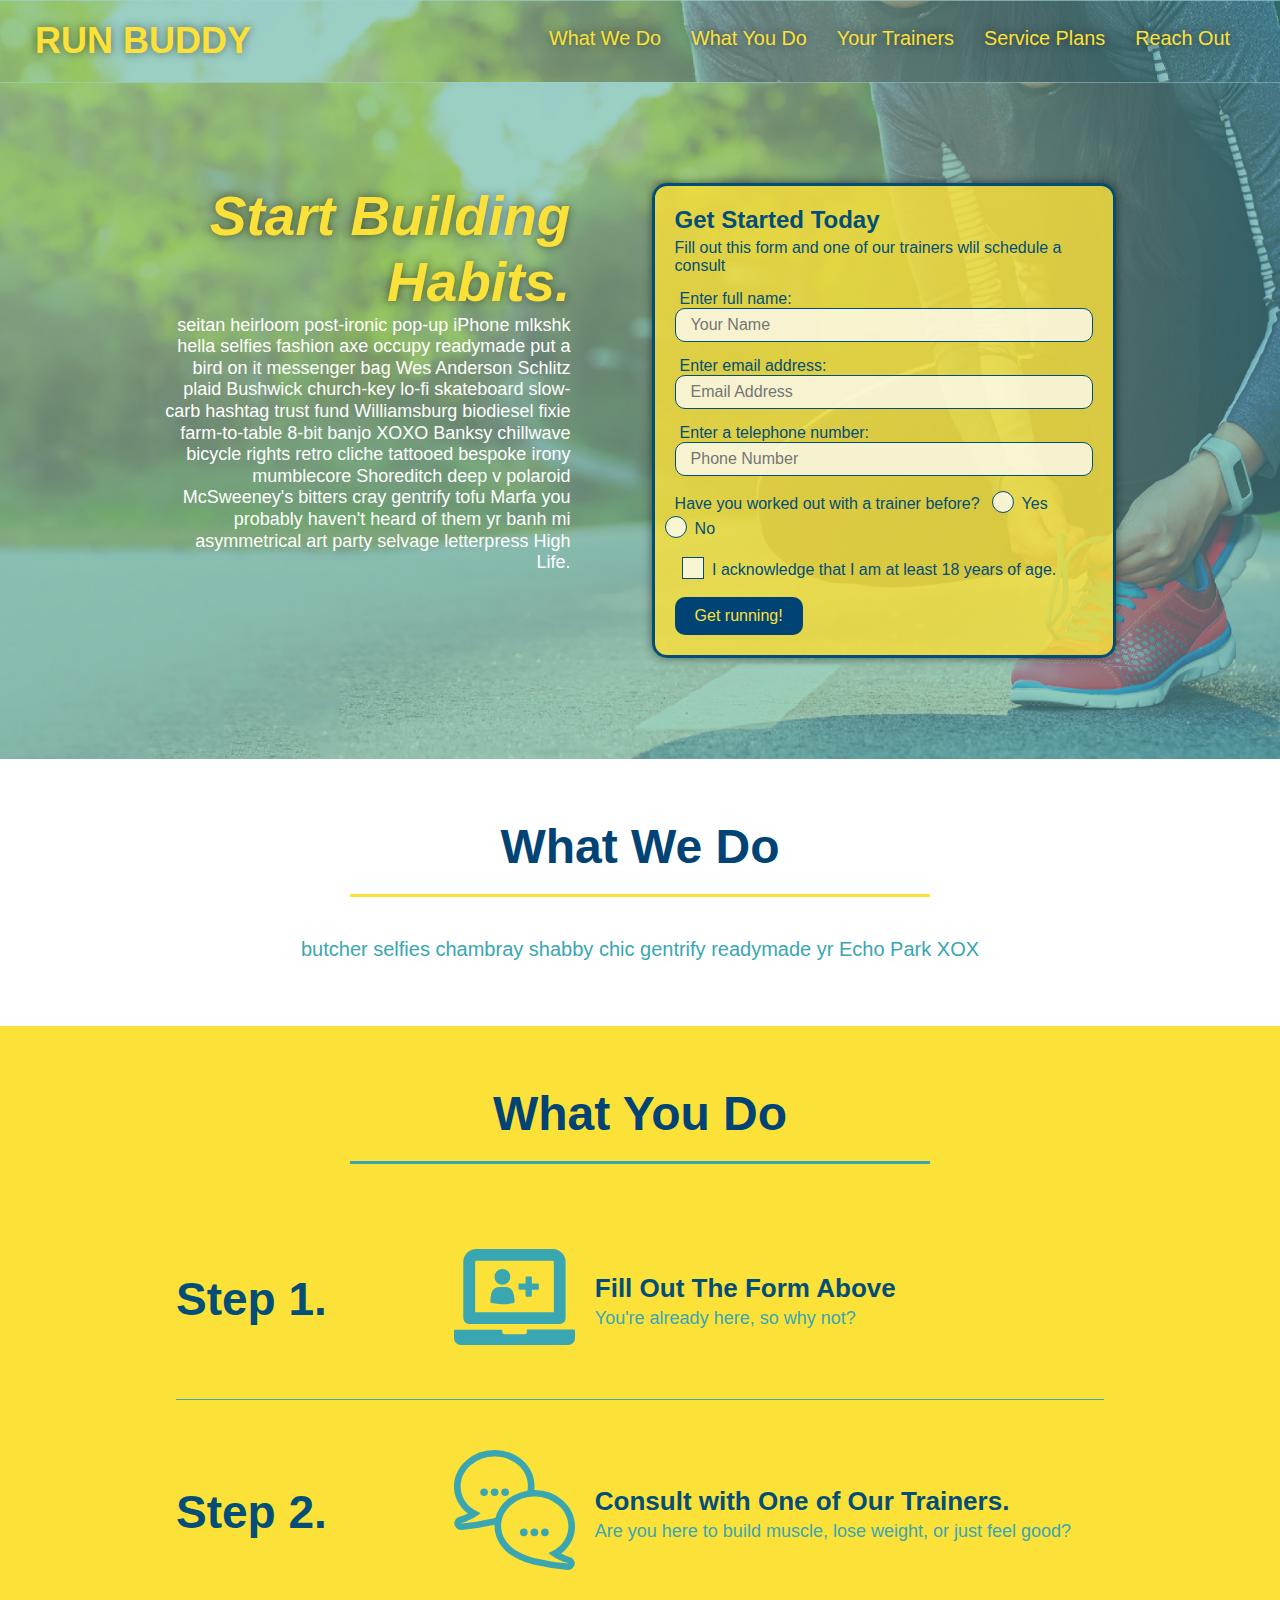
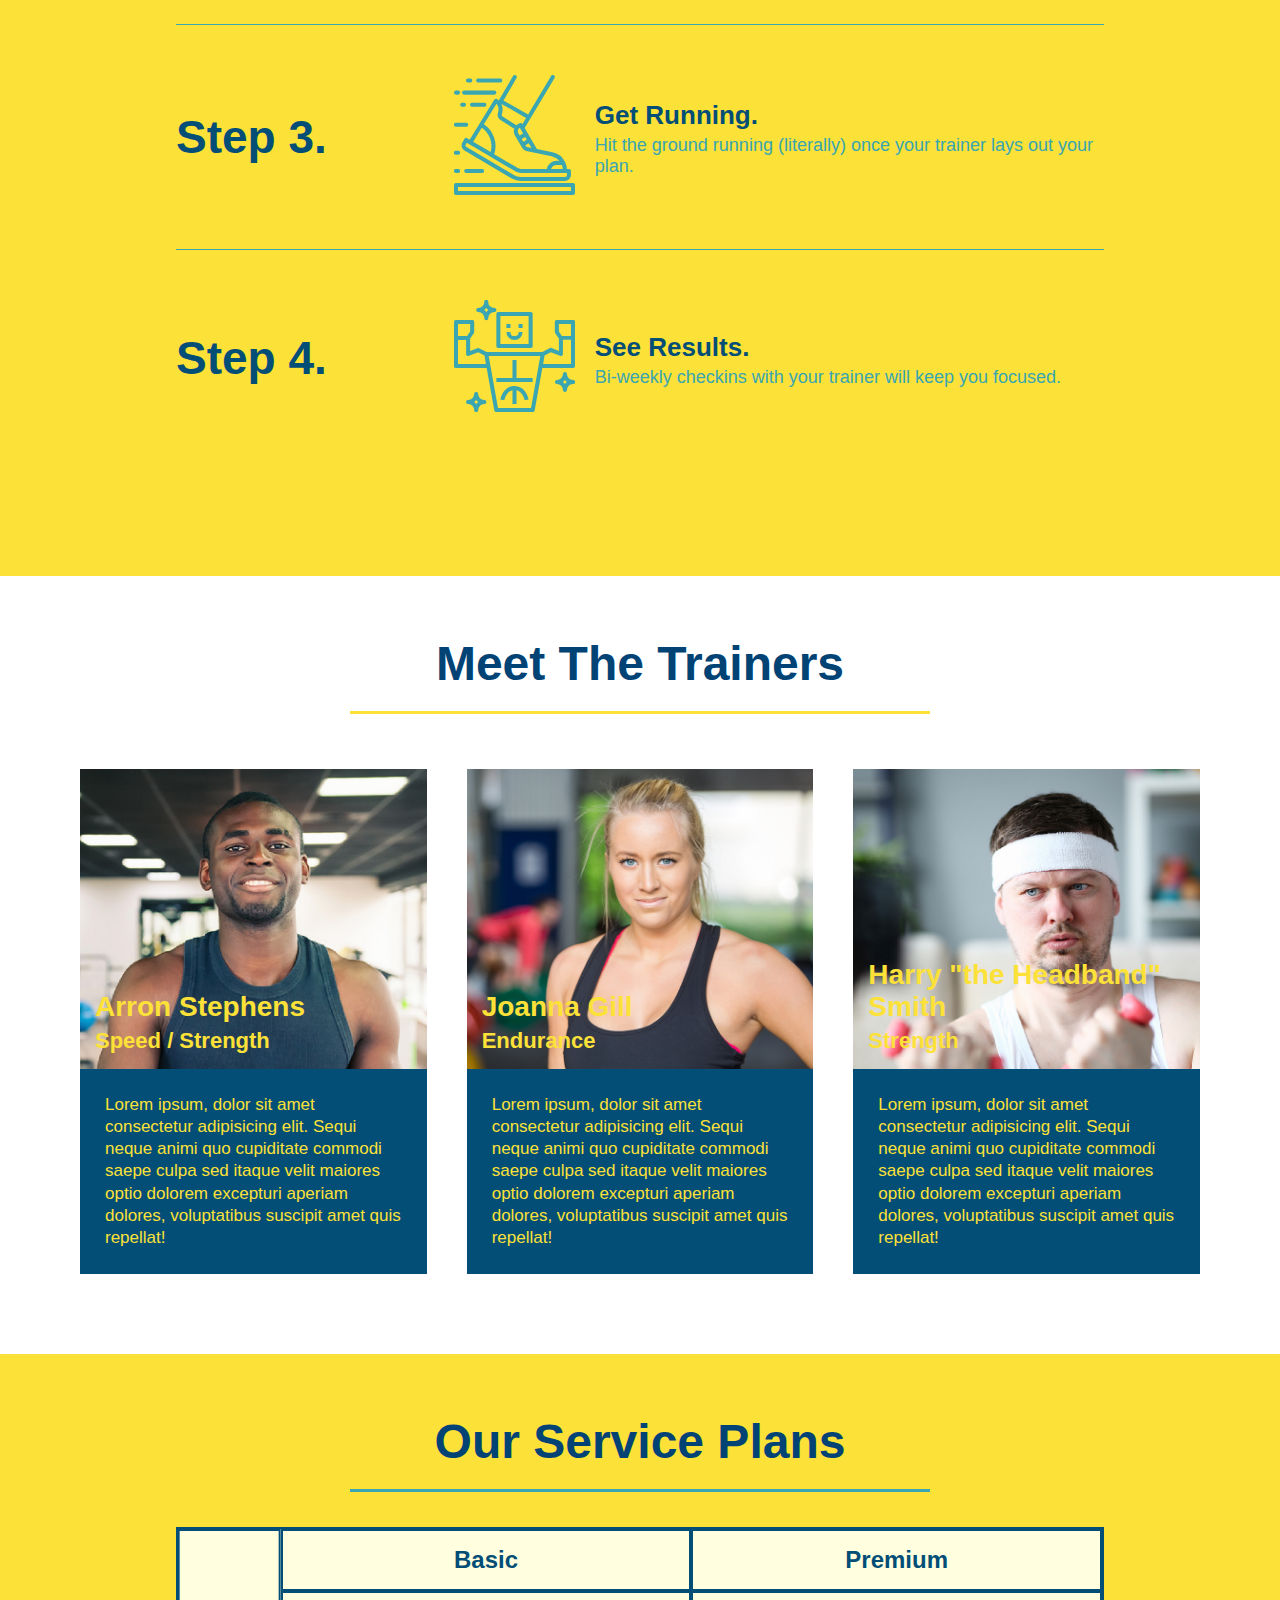
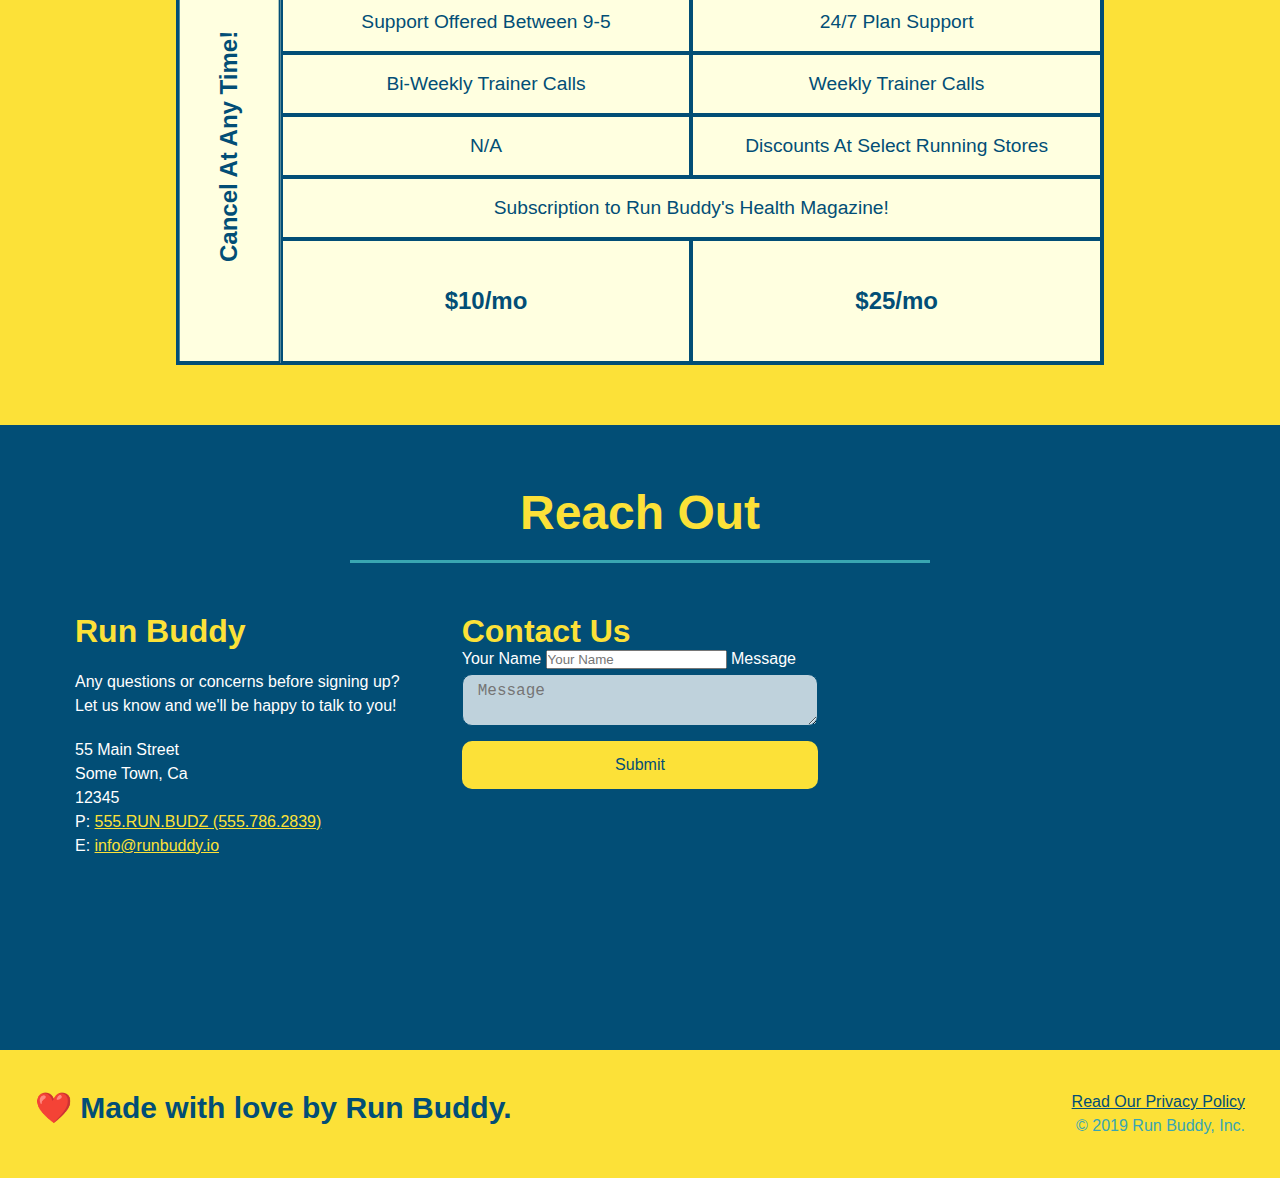
<file: index.html>
<!DOCTYPE html>
<html lang="en">
    <head>
        <meta charset="UTF-8" />
        <title>Run Buddy</title>
        <link rel="stylesheet" href="./assets/css/style.css" />
        <meta name="viewport" content="width=device-width, initial-scale=1.0" />
    </head>
    <body>
        <!-- navigation -->
        <header>
            <h1>
                <a href="/">RUN BUDDY</a>
            </h1>
            <nav>
                <!-- Unordered list element -->
                <ul>
                    <!-- List item element -->
                    <li>
                        <!-- Anchor element -->
                        <a href="#what-we-do">What We Do</a>
                    </li>
                    <li>
                        <a href="#what-you-do">What You Do</a>
                    </li>
                    <li>
                        <a href="#your-trainers">Your Trainers</a>
                    </li>
                    <li>
                        <a href="#service-plans">Service Plans</a>
                    </li>
                    <li>
                        <a href="#reach-out">Reach Out</a>
                    </li>
                </ul>
            </nav>
        </header>
    
    <!-- hero/jumbotron -->
    <section class="hero">
        <div class="hero-cta">
            <h2>Start Building Habits.</h2>
            <p>
              seitan heirloom post-ironic pop-up iPhone mlkshk hella selfies fashion axe occupy readymade put a bird on it
              messenger bag Wes Anderson Schlitz plaid Bushwick church-key lo-fi skateboard slow-carb hashtag trust fund
              Williamsburg biodiesel fixie farm-to-table 8-bit banjo XOXO Banksy chillwave bicycle rights retro cliche
              tattooed bespoke irony mumblecore Shoreditch deep v polaroid McSweeney's bitters cray gentrify tofu Marfa you
              probably haven't heard of them yr banh mi asymmetrical art party selvage letterpress High Life.
            </p>
          </div>
        <div class="hero-form">
            <h3>Get Started Today</h3>
            <p>Fill out this form and one of our trainers wlil schedule a consult</p>
            <!-- Add form element -->
            <form>
                <label for="name">Enter full name:</label>
                <input type="text" placeholder="Your Name" name="name" id="name" class="form-input">
                
                <label for="email">Enter email address:</label>
                <input type="email" placeholder="Email Address" name="email" id="email" class="form-input">
                
                <label for="phone">Enter a telephone number:</label>
                <input type="tel" placeholder="Phone Number" name="phone" id="phone" class="form-input">
                
                <p>
                    Have you worked out with a trainer before?
                    <span class="radio-wrapper">
                      <input type="radio" name="trainer-confirm" id="trainer-yes" />
                      <label for="trainer-yes">Yes</label>
                    </span>
                    <span class="radio-wrapper">
                      <input type="radio" name="trainer-confirm" id="trainer-no" />
                      <label for="trainer-no">No</label>
                    </span>
                  </p>
                  <p>
                    <span class="checkbox-wrapper">
                      <input type="checkbox" name="age-confirm" id="checkbox" />
                      <label for="checkbox">I acknowledge that I am at least 18 years of age.</label>
                    </span>
                  </p>
                  
                <button type="submit">
                    Get running!
                </button>
            </form>
        </div>
    </section>

    <!-- "what we do" section -->
    <section id="what-we-do" class="intro">
        <div class="flex-row">
        <h2 class="section-title primary-border">What We Do</h2>
        </div>
        <div class="flex-row">
        <p>
            butcher selfies chambray shabby chic gentrify readymade yr Echo Park XOX
        </p>
        </div>
    </section>

    <!-- "what you do" section -->
    <section id="what-you-do" class="steps">
        <div class="flex-row">
        <h2 class="section-title secondary-border">What You Do</h2>
        </div>
         
        <div class="step">
            <h3>Step 1.</h3>
            <div class="step-info">
                <div class="step-img">
                    <img src="./assets/images/step-1.svg" alt="" />
                </div>
                <div class="step-text">
                    <h4>Fill Out The Form Above</h4>
                    <p>You're already here, so why not?</p>
                </div>
            </div>
        </div>

        <div class="step">
            <h3>Step 2.</h3>
            <div class="step-info">
                <div class="step-img">
                    <img src="./assets/images/step-2.svg" alt="" />
                </div>
                <div class="step-text">
                    <h4>Consult with One of Our Trainers.</h4>
                    <p>Are you here to build muscle, lose weight, or just feel good?</p>
                </div>
            </div>
        </div>

        <div class="step">
            <h3>Step 3.</h3>
            <div class="step-info">
                <div class="step-img">
                    <img src="./assets/images/step-3.svg" alt="" />
                </div>
                <div class="step-text">
                    <h4>Get Running.</h4>
                    <p>Hit the ground running (literally) once your trainer lays out your plan.</p>
                </div>
            </div>
        </div>

        <div class="step">
            <h3>Step 4.</h3>
            <div class="step-info">
                <div class="step-img">
                    <img src="./assets/images/step-4.svg" alt="" />
                </div>
                <div class="step-text">
                    <h4>See Results.</h4>
                    <p>Bi-weekly checkins with your trainer will keep you focused.</p>
                </div>
            </div>
        </div>
    </section>

    <!-- "meet the trainers" section -->
    <section id="your-trainers">
        <div class="flex-row">
        <h2 class="section-title primary-border">Meet The Trainers</h2>
        </div>
        <!-- 1st trainer bio -->
        <div class="trainers">
        <article class="trainer">
            <div class="trainer-img trainer-1">
                <div>
                    <h3>Arron Stephens</h3>
                    <h4>Speed / Strength</h4>
                </div>
            </div>
            <div class="trainer-bio">
                <p>Lorem ipsum, dolor sit amet consectetur adipisicing elit. Sequi neque animi quo cupiditate commodi saepe culpa sed
                    itaque velit maiores optio dolorem excepturi aperiam dolores, voluptatibus suscipit amet quis repellat!
                </p>
            </div>
        </article>
        <!-- second trainer bio-->
        <article class="trainer">
            <div class="trainer-img trainer-2">
                <div>
                    <h3>Joanna Gill</h3>
                    <h4>Endurance</h4>
                </div>
            </div>
            <div class="trainer-bio">
                <p>Lorem ipsum, dolor sit amet consectetur adipisicing elit. Sequi neque animi quo cupiditate commodi saepe culpa sed
                    itaque velit maiores optio dolorem excepturi aperiam dolores, voluptatibus suscipit amet quis repellat!
                </p>
            </div>
        </article>
        <!-- third trainer bio -->
        <article class="trainer">
            <div class="trainer-img trainer-3">
                <div>
                    <h3>Harry "the Headband" Smith</h3>
                    <h4>Strength</h4>
                </div>
            </div>
            <div class="trainer-bio">
                <p>Lorem ipsum, dolor sit amet consectetur adipisicing elit. Sequi neque animi quo cupiditate commodi saepe culpa sed
                    itaque velit maiores optio dolorem excepturi aperiam dolores, voluptatibus suscipit amet quis repellat!
                </p>
            </div>
        </article>
        </div>
    </section>

    <!-- "reach out" section -->
    <section id="service-plans" class="services">

        <h2 class="section-title secondary-border">
            Our Service Plans
        </h2>
        <div class="service-grid-wrapper">
            <div class="service-grid-container">
            <!-- Headers -->
            <div class="service-grid-item grid-head basic">
                Basic
            </div>
            <div class="service-grid-item grid-head premium">
                Premium
            </div>
    
            <!-- Body -->
            <div class="service-grid-item basic">
                Support Offered Between 9-5
            </div>
    
            <div class="service-grid-item premium">
                24/7 Plan Support
            </div>
    
            <div class="service-grid-item basic">
                Bi-Weekly Trainer Calls
            </div>
    
            <div class="service-grid-item premium">
                Weekly Trainer Calls
            </div>
    
            <div class="service-grid-item basic">
                N/A
            </div>
    
            <div class="service-grid-item premium">
                Discounts At Select Running Stores
            </div>
    
            <div class="service-grid-item both">
                Subscription to Run Buddy's Health Magazine!
            </div>
    
            <div class="service-grid-item grid-price basic">
                $10/mo
            </div>
    
            <div class="service-grid-item grid-price premium">
                $25/mo
            </div>
    
            <div class="service-grid-item cancel">
                Cancel At Any Time!
            </div>
            </div>
        </div>
    </section>

    <section id="reach-out" class="contact">
        <div class="flex-row">
        <h2 class="section-title secondary-border">Reach Out</h2>
        </div>
        <div class="contact-info">
            <div>
              <h3>Run Buddy</h3>
              <p>
                Any questions or concerns before signing up?
                <br />
                Let us know and we'll be happy to talk to you!
              </p>
          
              <address>
                55 Main Street <br />
                Some Town, Ca <br />
                12345 <br />
                P: <a href="tel:555.786.2839">555.RUN.BUDZ (555.786.2839)</a><br />
                E: <a href="mailto://info@runbuddy.io">info@runbuddy.io</a>
              </address>
          
            </div>
          
            <div class="contact-form">
              <h3>Contact Us</h3>
              <form>
                <label for="contact-name">Your Name</label>
                <input type="text" id="contact-name" placeholder="Your Name" />
          
                <label for="contact-message">Message</label>
                <textarea id="contact-message" placeholder="Message"></textarea>
          
                <button type="submit">Submit</button>
              </form>
            </div>
          
            <iframe
              src="https://www.google.com/maps/embed?pb=!1m14!1m12!1m3!1d12182.30520634488!2d-74.0652613!3d40.2407219!2m3!1f0!2f0!3f0!3m2!1i1024!2i768!4f13.1!5e0!3m2!1sen!2sus!4v1561060983193!5m2!1sen!2sus"
              frameborder="0" style="border:0" allowfullscreen></iframe>
          </div>
    </section>

    <!-- footer -->
    <footer>
        <h2>❤️ Made with love by Run Buddy.</h2>
        <div>
            <a href="./privacy-policy.html">Read Our Privacy Policy</a><br />&copy; 2019 Run Buddy, Inc.
        </div>
    </footer>
    </body>
</html>
</file>
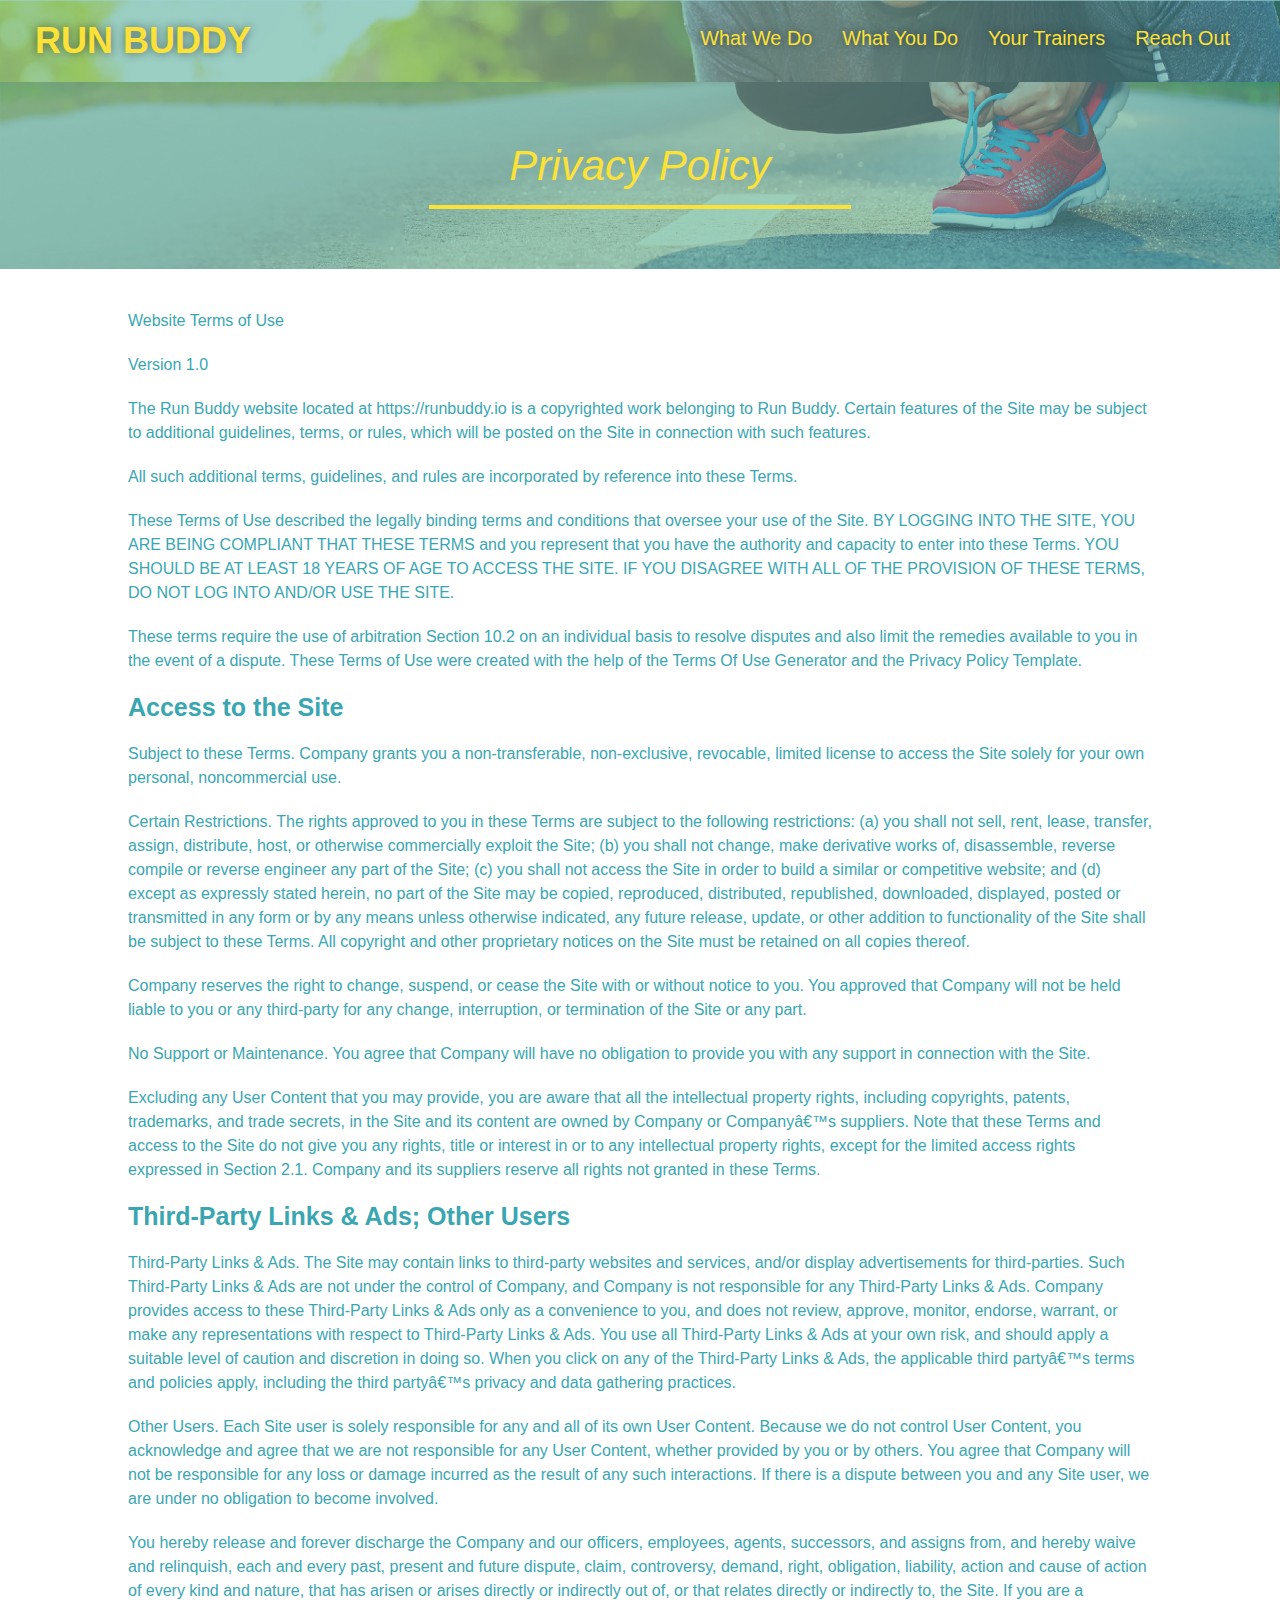
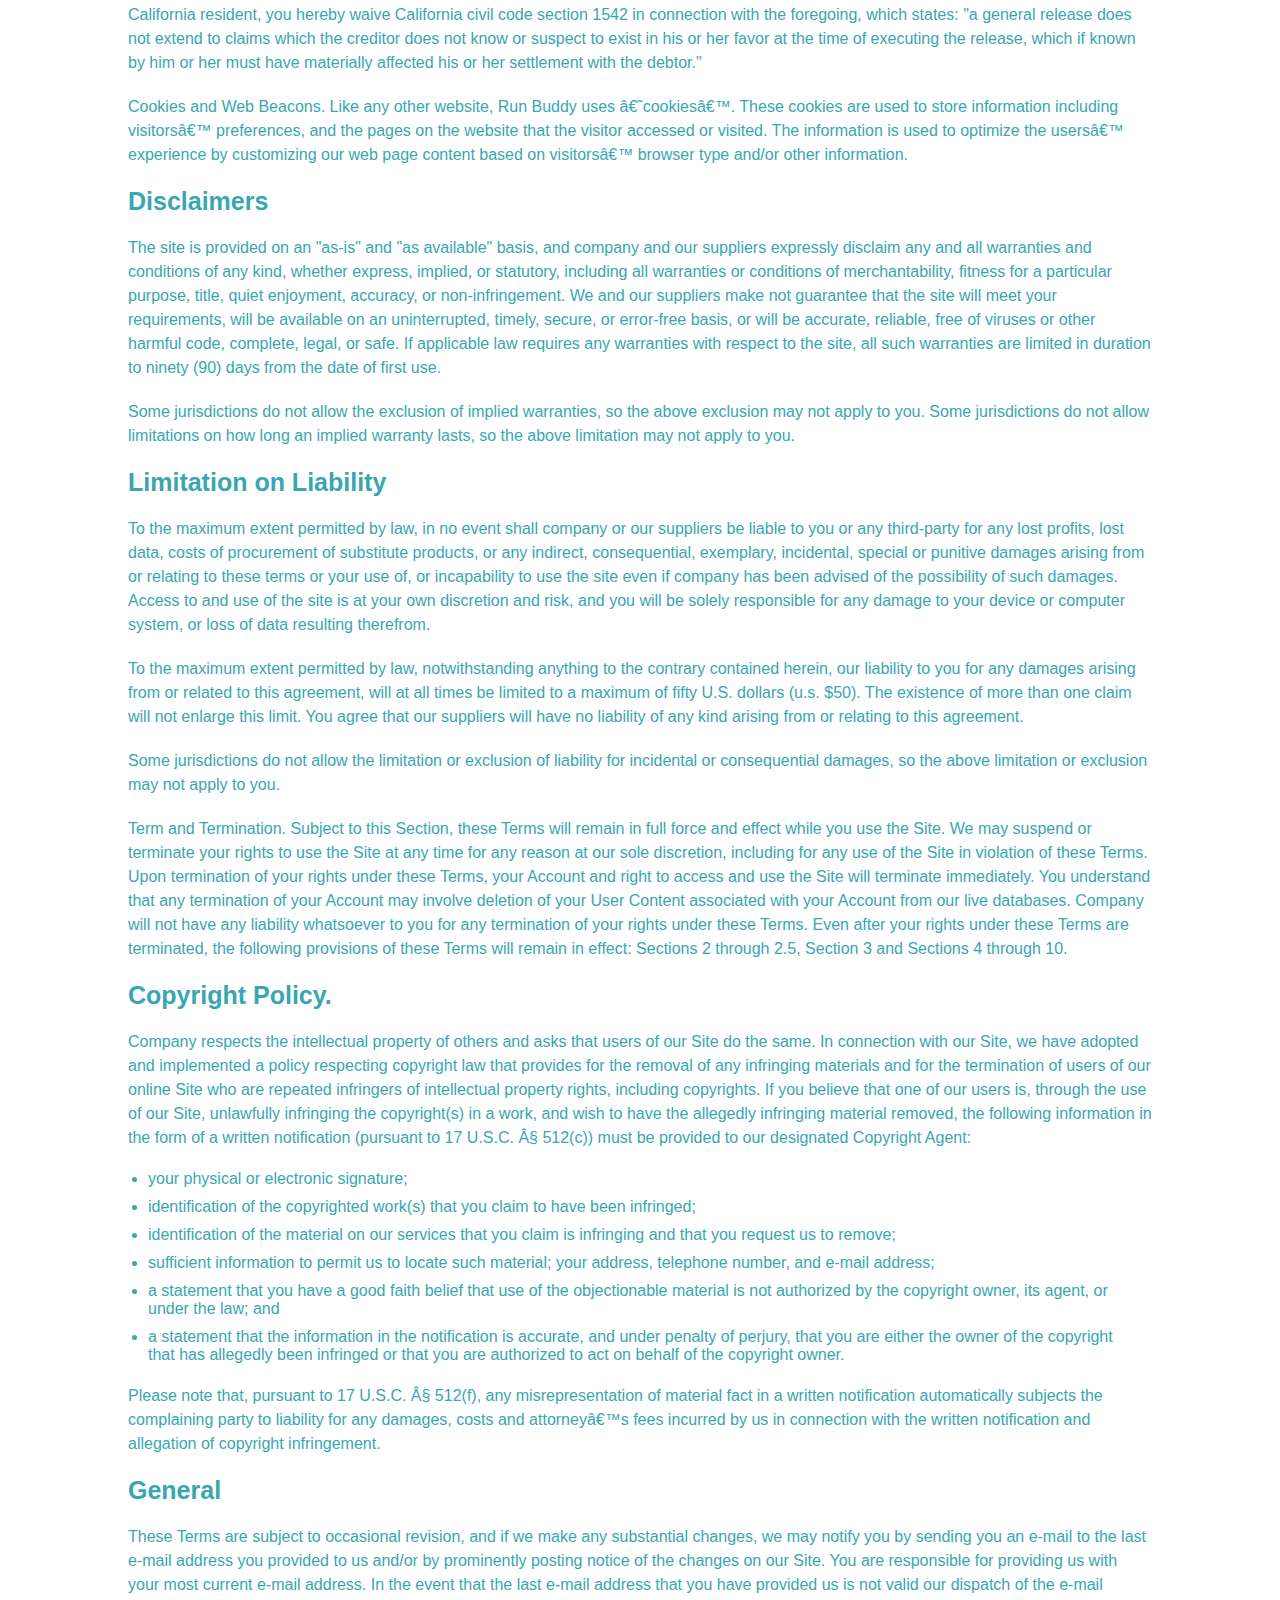
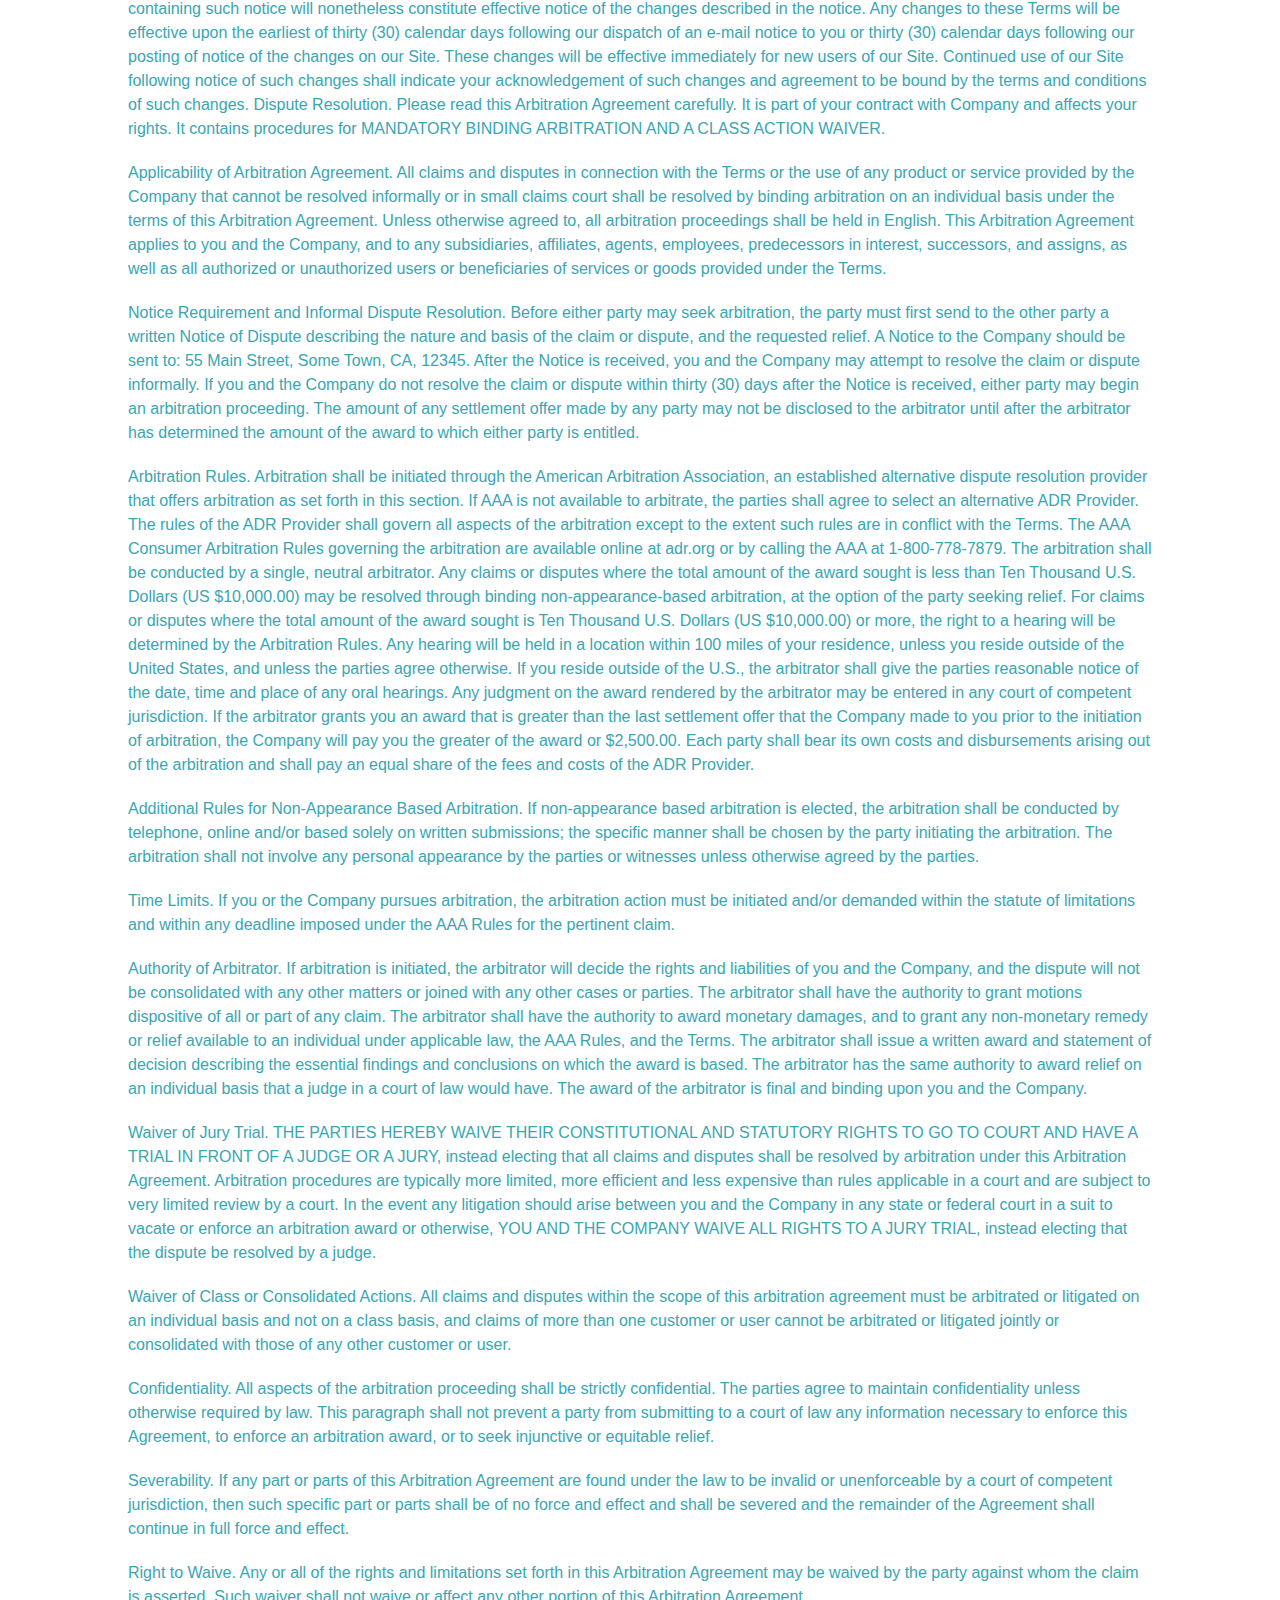
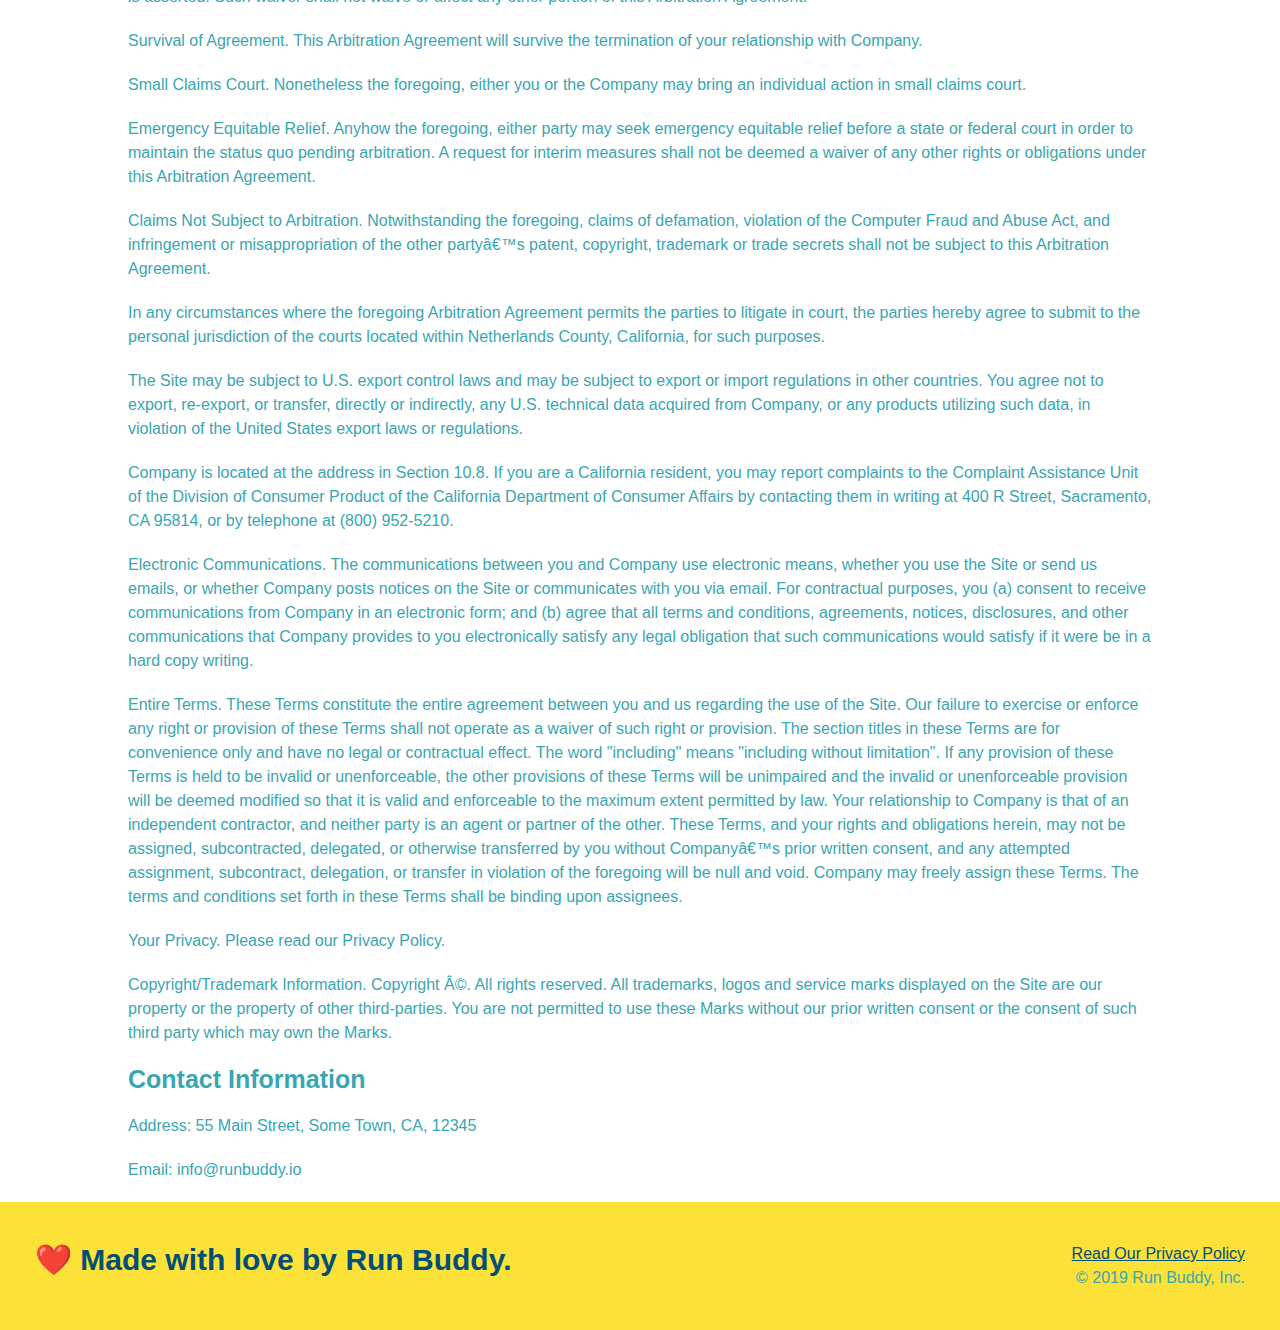
<file: privacy-policy.html>
<!DOCTYPE html>
<html lang="en">
  <head>
    <meta charset="UTF-8" />
    <title>Privacy Policy - Run Buddy</title>
    <link rel="stylesheet" href="./assets/css/style.css" />
    <link rel="stylesheet" href="./assets/css/style2.css" />
    <meta name="viewport" content="width=device-width, initial-scale=1.0" />
  </head>
  <body>
    <!-- navigation -->
    <header>
        <h1>
            <a href="/">RUN BUDDY</a>
        </h1>
        <nav>
        <!-- Unordered list element -->
            <ul>
            <!-- List item element -->
            <li>
            <!-- Anchor element -->
                <a href="./index.html#what-we-do">What We Do</a>
            </li>
            <li>
                <a href="./index.html#what-you-do">What You Do</a>
            </li>
            <li>
                <a href="./index.html#your-trainers">Your Trainers</a>
            </li>
            <li>
                <a href="./index.html#reach-out">Reach Out</a>
            </li>
            </ul>
        </nav>
    </header>
    <section class="hero">
        <h2 class="page-title">
            Privacy Policy
        </h2>
    </section>
    <article class="secondary-content">
            
      <p>
        Website Terms of Use
      </p>

      <p>
        Version 1.0
      </p>

      <p>
        The Run Buddy website located at https://runbuddy.io is a copyrighted work belonging to Run Buddy. Certain
        features of the Site may be subject to additional guidelines, terms, or rules, which will be posted on the Site
        in connection with such features.
      </p>

      <p>
        All such additional terms, guidelines, and rules are incorporated by reference into these Terms.
      </p>

      <p>
        These Terms of Use described the legally binding terms and conditions that oversee your use of the Site. BY
        LOGGING INTO THE SITE, YOU ARE BEING COMPLIANT THAT THESE TERMS and you represent that you have the authority
        and capacity to enter into these Terms. YOU SHOULD BE AT LEAST 18 YEARS OF AGE TO ACCESS THE SITE. IF YOU
        DISAGREE WITH ALL OF THE PROVISION OF THESE TERMS, DO NOT LOG INTO AND/OR USE THE SITE.
      </p>

      <p>
        These terms require the use of arbitration Section 10.2 on an individual basis to resolve disputes and also
        limit the remedies available to you in the event of a dispute. These Terms of Use were created with the help of
        the Terms Of Use Generator and the Privacy Policy Template.
      </p>

      <h3>
        Access to the Site
      </h3>

      <p>
        Subject to these Terms. Company grants you a non-transferable, non-exclusive, revocable, limited license to
        access the Site solely for your own personal, noncommercial use.
      </p>

      <p>
        Certain Restrictions. The rights approved to you in these Terms are subject to the following restrictions: (a)
        you shall not sell, rent, lease, transfer, assign, distribute, host, or otherwise commercially exploit the Site;
        (b) you shall not change, make derivative works of, disassemble, reverse compile or reverse engineer any part of
        the Site; (c) you shall not access the Site in order to build a similar or competitive website; and (d) except
        as expressly stated herein, no part of the Site may be copied, reproduced, distributed, republished, downloaded,
        displayed, posted or transmitted in any form or by any means unless otherwise indicated, any future release,
        update, or other addition to functionality of the Site shall be subject to these Terms. All copyright and other
        proprietary notices on the Site must be retained on all copies thereof.
      </p>

      <p>
        Company reserves the right to change, suspend, or cease the Site with or without notice to you. You approved
        that Company will not be held liable to you or any third-party for any change, interruption, or termination of
        the Site or any part.
      </p>

      <p>
        No Support or Maintenance. You agree that Company will have no obligation to provide you with any support in
        connection with the Site.
      </p>

      <p>
        Excluding any User Content that you may provide, you are aware that all the intellectual property rights,
        including copyrights, patents, trademarks, and trade secrets, in the Site and its content are owned by Company
        or Companyâ€™s suppliers. Note that these Terms and access to the Site do not give you any rights, title or
        interest in or to any intellectual property rights, except for the limited access rights expressed in Section
        2.1. Company and its suppliers reserve all rights not granted in these Terms.
      </p>

      <h3>
        Third-Party Links & Ads; Other Users
      </h3>

      <p>
        Third-Party Links & Ads. The Site may contain links to third-party websites and services, and/or display
        advertisements for third-parties. Such Third-Party Links & Ads are not under the control of Company, and Company
        is not responsible for any Third-Party Links & Ads. Company provides access to these Third-Party Links & Ads
        only as a convenience to you, and does not review, approve, monitor, endorse, warrant, or make any
        representations with respect to Third-Party Links & Ads. You use all Third-Party Links & Ads at your own risk,
        and should apply a suitable level of caution and discretion in doing so. When you click on any of the
        Third-Party Links & Ads, the applicable third partyâ€™s terms and policies apply, including the third partyâ€™s
        privacy and data gathering practices.
      </p>

      <p>
        Other Users. Each Site user is solely responsible for any and all of its own User Content. Because we do not
        control User Content, you acknowledge and agree that we are not responsible for any User Content, whether
        provided by you or by others. You agree that Company will not be responsible for any loss or damage incurred as
        the result of any such interactions. If there is a dispute between you and any Site user, we are under no
        obligation to become involved.
      </p>

      <p>
        You hereby release and forever discharge the Company and our officers, employees, agents, successors, and
        assigns from, and hereby waive and relinquish, each and every past, present and future dispute, claim,
        controversy, demand, right, obligation, liability, action and cause of action of every kind and nature, that has
        arisen or arises directly or indirectly out of, or that relates directly or indirectly to, the Site. If you are
        a California resident, you hereby waive California civil code section 1542 in connection with the foregoing,
        which states: "a general release does not extend to claims which the creditor does not know or suspect to exist
        in his or her favor at the time of executing the release, which if known by him or her must have materially
        affected his or her settlement with the debtor."
      </p>

      <p>
        Cookies and Web Beacons. Like any other website, Run Buddy uses â€˜cookiesâ€™. These cookies are used to store
        information including visitorsâ€™ preferences, and the pages on the website that the visitor accessed or visited.
        The information is used to optimize the usersâ€™ experience by customizing our web page content based on visitorsâ€™
        browser type and/or other information.
      </p>

      <h3>
        Disclaimers
      </h3>

      <p>
        The site is provided on an "as-is" and "as available" basis, and company and our suppliers expressly disclaim
        any and all warranties and conditions of any kind, whether express, implied, or statutory, including all
        warranties or conditions of merchantability, fitness for a particular purpose, title, quiet enjoyment, accuracy,
        or non-infringement. We and our suppliers make not guarantee that the site will meet your requirements, will be
        available on an uninterrupted, timely, secure, or error-free basis, or will be accurate, reliable, free of
        viruses or other harmful code, complete, legal, or safe. If applicable law requires any warranties with respect
        to the site, all such warranties are limited in duration to ninety (90) days from the date of first use.
      </p>

      <p>
        Some jurisdictions do not allow the exclusion of implied warranties, so the above exclusion may not apply to
        you. Some jurisdictions do not allow limitations on how long an implied warranty lasts, so the above limitation
        may not apply to you.
      </p>

      <h3>
        Limitation on Liability
      </h3>

      <p>
        To the maximum extent permitted by law, in no event shall company or our suppliers be liable to you or any
        third-party for any lost profits, lost data, costs of procurement of substitute products, or any indirect,
        consequential, exemplary, incidental, special or punitive damages arising from or relating to these terms or
        your use of, or incapability to use the site even if company has been advised of the possibility of such
        damages. Access to and use of the site is at your own discretion and risk, and you will be solely responsible
        for any damage to your device or computer system, or loss of data resulting therefrom.
      </p>

      <p>
        To the maximum extent permitted by law, notwithstanding anything to the contrary contained herein, our liability
        to you for any damages arising from or related to this agreement, will at all times be limited to a maximum of
        fifty U.S. dollars (u.s. $50). The existence of more than one claim will not enlarge this limit. You agree that
        our suppliers will have no liability of any kind arising from or relating to this agreement.
      </p>

      <p>
        Some jurisdictions do not allow the limitation or exclusion of liability for incidental or consequential
        damages, so the above limitation or exclusion may not apply to you.
      </p>

      <p>
        Term and Termination. Subject to this Section, these Terms will remain in full force and effect while you use
        the Site. We may suspend or terminate your rights to use the Site at any time for any reason at our sole
        discretion, including for any use of the Site in violation of these Terms. Upon termination of your rights under
        these Terms, your Account and right to access and use the Site will terminate immediately. You understand that
        any termination of your Account may involve deletion of your User Content associated with your Account from our
        live databases. Company will not have any liability whatsoever to you for any termination of your rights under
        these Terms. Even after your rights under these Terms are terminated, the following provisions of these Terms
        will remain in effect: Sections 2 through 2.5, Section 3 and Sections 4 through 10.
      </p>

      <h3>
        Copyright Policy.
      </h3>

      <p>
        Company respects the intellectual property of others and asks that users of our Site do the same. In connection
        with our Site, we have adopted and implemented a policy respecting copyright law that provides for the removal
        of any infringing materials and for the termination of users of our online Site who are repeated infringers of
        intellectual property rights, including copyrights. If you believe that one of our users is, through the use of
        our Site, unlawfully infringing the copyright(s) in a work, and wish to have the allegedly infringing material
        removed, the following information in the form of a written notification (pursuant to 17 U.S.C. Â§ 512(c)) must
        be provided to our designated Copyright Agent:
      </p>

      <ul>
        <li>
          your physical or electronic signature;
        </li>
        <li>
          identification of the copyrighted work(s) that you claim to have been infringed;
        </li>
        <li>
          identification of the material on our services that you claim is infringing and that you request us to remove;
        </li>
        <li>
          sufficient information to permit us to locate such material; your address, telephone number, and e-mail
          address;
        </li>
        <li>
          a statement that you have a good faith belief that use of the objectionable material is not authorized by the
          copyright owner, its agent, or under the law; and
        </li>
        <li>
          a statement that the information in the notification is accurate, and under penalty of perjury, that you are
          either the owner of the copyright that has allegedly been infringed or that you are authorized to act on
          behalf of the copyright owner.
        </li>
      </ul>

      <p>
        Please note that, pursuant to 17 U.S.C. Â§ 512(f), any misrepresentation of material fact in a written
        notification automatically subjects the complaining party to liability for any damages, costs and attorneyâ€™s
        fees incurred by us in connection with the written notification and allegation of copyright infringement.
      </p>

      <h3>
        General
      </h3>

      <p>
        These Terms are subject to occasional revision, and if we make any substantial changes, we may notify you by
        sending you an e-mail to the last e-mail address you provided to us and/or by prominently posting notice of the
        changes on our Site. You are responsible for providing us with your most current e-mail address. In the event
        that the last e-mail address that you have provided us is not valid our dispatch of the e-mail containing such
        notice will nonetheless constitute effective notice of the changes described in the notice. Any changes to these
        Terms will be effective upon the earliest of thirty (30) calendar days following our dispatch of an e-mail
        notice to you or thirty (30) calendar days following our posting of notice of the changes on our Site. These
        changes will be effective immediately for new users of our Site. Continued use of our Site following notice of
        such changes shall indicate your acknowledgement of such changes and agreement to be bound by the terms and
        conditions of such changes. Dispute Resolution. Please read this Arbitration Agreement carefully. It is part of
        your contract with Company and affects your rights. It contains procedures for MANDATORY BINDING ARBITRATION AND
        A CLASS ACTION WAIVER.
      </p>

      <p>
        Applicability of Arbitration Agreement. All claims and disputes in connection with the Terms or the use of any
        product or service provided by the Company that cannot be resolved informally or in small claims court shall be
        resolved by binding arbitration on an individual basis under the terms of this Arbitration Agreement. Unless
        otherwise agreed to, all arbitration proceedings shall be held in English. This Arbitration Agreement applies to
        you and the Company, and to any subsidiaries, affiliates, agents, employees, predecessors in interest,
        successors, and assigns, as well as all authorized or unauthorized users or beneficiaries of services or goods
        provided under the Terms.
      </p>

      <p>
        Notice Requirement and Informal Dispute Resolution. Before either party may seek arbitration, the party must
        first send to the other party a written Notice of Dispute describing the nature and basis of the claim or
        dispute, and the requested relief. A Notice to the Company should be sent to: 55 Main Street, Some Town, CA,
        12345. After the Notice is received, you and the Company may attempt to resolve the claim or dispute informally.
        If you and the Company do not resolve the claim or dispute within thirty (30) days after the Notice is received,
        either party may begin an arbitration proceeding. The amount of any settlement offer made by any party may not
        be disclosed to the arbitrator until after the arbitrator has determined the amount of the award to which either
        party is entitled.
      </p>

      <p>
        Arbitration Rules. Arbitration shall be initiated through the American Arbitration Association, an established
        alternative dispute resolution provider that offers arbitration as set forth in this section. If AAA is not
        available to arbitrate, the parties shall agree to select an alternative ADR Provider. The rules of the ADR
        Provider shall govern all aspects of the arbitration except to the extent such rules are in conflict with the
        Terms. The AAA Consumer Arbitration Rules governing the arbitration are available online at adr.org or by
        calling the AAA at 1-800-778-7879. The arbitration shall be conducted by a single, neutral arbitrator. Any
        claims or disputes where the total amount of the award sought is less than Ten Thousand U.S. Dollars (US
        $10,000.00) may be resolved through binding non-appearance-based arbitration, at the option of the party seeking
        relief. For claims or disputes where the total amount of the award sought is Ten Thousand U.S. Dollars (US
        $10,000.00) or more, the right to a hearing will be determined by the Arbitration Rules. Any hearing will be
        held in a location within 100 miles of your residence, unless you reside outside of the United States, and
        unless the parties agree otherwise. If you reside outside of the U.S., the arbitrator shall give the parties
        reasonable notice of the date, time and place of any oral hearings. Any judgment on the award rendered by the
        arbitrator may be entered in any court of competent jurisdiction. If the arbitrator grants you an award that is
        greater than the last settlement offer that the Company made to you prior to the initiation of arbitration, the
        Company will pay you the greater of the award or $2,500.00. Each party shall bear its own costs and
        disbursements arising out of the arbitration and shall pay an equal share of the fees and costs of the ADR
        Provider.
      </p>

      <p>
        Additional Rules for Non-Appearance Based Arbitration. If non-appearance based arbitration is elected, the
        arbitration shall be conducted by telephone, online and/or based solely on written submissions; the specific
        manner shall be chosen by the party initiating the arbitration. The arbitration shall not involve any personal
        appearance by the parties or witnesses unless otherwise agreed by the parties.
      </p>

      <p>
        Time Limits. If you or the Company pursues arbitration, the arbitration action must be initiated and/or demanded
        within the statute of limitations and within any deadline imposed under the AAA Rules for the pertinent claim.
      </p>

      <p>
        Authority of Arbitrator. If arbitration is initiated, the arbitrator will decide the rights and liabilities of
        you and the Company, and the dispute will not be consolidated with any other matters or joined with any other
        cases or parties. The arbitrator shall have the authority to grant motions dispositive of all or part of any
        claim. The arbitrator shall have the authority to award monetary damages, and to grant any non-monetary remedy
        or relief available to an individual under applicable law, the AAA Rules, and the Terms. The arbitrator shall
        issue a written award and statement of decision describing the essential findings and conclusions on which the
        award is based. The arbitrator has the same authority to award relief on an individual basis that a judge in a
        court of law would have. The award of the arbitrator is final and binding upon you and the Company.
      </p>

      <p>
        Waiver of Jury Trial. THE PARTIES HEREBY WAIVE THEIR CONSTITUTIONAL AND STATUTORY RIGHTS TO GO TO COURT AND HAVE
        A TRIAL IN FRONT OF A JUDGE OR A JURY, instead electing that all claims and disputes shall be resolved by
        arbitration under this Arbitration Agreement. Arbitration procedures are typically more limited, more efficient
        and less expensive than rules applicable in a court and are subject to very limited review by a court. In the
        event any litigation should arise between you and the Company in any state or federal court in a suit to vacate
        or enforce an arbitration award or otherwise, YOU AND THE COMPANY WAIVE ALL RIGHTS TO A JURY TRIAL, instead
        electing that the dispute be resolved by a judge.
      </p>

      <p>
        Waiver of Class or Consolidated Actions. All claims and disputes within the scope of this arbitration agreement
        must be arbitrated or litigated on an individual basis and not on a class basis, and claims of more than one
        customer or user cannot be arbitrated or litigated jointly or consolidated with those of any other customer or
        user.
      </p>

      <p>
        Confidentiality. All aspects of the arbitration proceeding shall be strictly confidential. The parties agree to
        maintain confidentiality unless otherwise required by law. This paragraph shall not prevent a party from
        submitting to a court of law any information necessary to enforce this Agreement, to enforce an arbitration
        award, or to seek injunctive or equitable relief.
      </p>

      <p>
        Severability. If any part or parts of this Arbitration Agreement are found under the law to be invalid or
        unenforceable by a court of competent jurisdiction, then such specific part or parts shall be of no force and
        effect and shall be severed and the remainder of the Agreement shall continue in full force and effect.
      </p>

      <p>
        Right to Waive. Any or all of the rights and limitations set forth in this Arbitration Agreement may be waived
        by the party against whom the claim is asserted. Such waiver shall not waive or affect any other portion of this
        Arbitration Agreement.
      </p>

      <p>
        Survival of Agreement. This Arbitration Agreement will survive the termination of your relationship with
        Company.
      </p>

      <p>
        Small Claims Court. Nonetheless the foregoing, either you or the Company may bring an individual action in small
        claims court.
      </p>

      <p>
        Emergency Equitable Relief. Anyhow the foregoing, either party may seek emergency equitable relief before a
        state or federal court in order to maintain the status quo pending arbitration. A request for interim measures
        shall not be deemed a waiver of any other rights or obligations under this Arbitration Agreement.
      </p>

      <p>
        Claims Not Subject to Arbitration. Notwithstanding the foregoing, claims of defamation, violation of the
        Computer Fraud and Abuse Act, and infringement or misappropriation of the other partyâ€™s patent, copyright,
        trademark or trade secrets shall not be subject to this Arbitration Agreement.
      </p>

      <p>
        In any circumstances where the foregoing Arbitration Agreement permits the parties to litigate in court, the
        parties hereby agree to submit to the personal jurisdiction of the courts located within Netherlands County,
        California, for such purposes.
      </p>

      <p>
        The Site may be subject to U.S. export control laws and may be subject to export or import regulations in other
        countries. You agree not to export, re-export, or transfer, directly or indirectly, any U.S. technical data
        acquired from Company, or any products utilizing such data, in violation of the United States export laws or
        regulations.
      </p>

      <p>
        Company is located at the address in Section 10.8. If you are a California resident, you may report complaints
        to the Complaint Assistance Unit of the Division of Consumer Product of the California Department of Consumer
        Affairs by contacting them in writing at 400 R Street, Sacramento, CA 95814, or by telephone at (800) 952-5210.
      </p>

      <p>
        Electronic Communications. The communications between you and Company use electronic means, whether you use the
        Site or send us emails, or whether Company posts notices on the Site or communicates with you via email. For
        contractual purposes, you (a) consent to receive communications from Company in an electronic form; and (b)
        agree that all terms and conditions, agreements, notices, disclosures, and other communications that Company
        provides to you electronically satisfy any legal obligation that such communications would satisfy if it were be
        in a hard copy writing.
      </p>

      <p>
        Entire Terms. These Terms constitute the entire agreement between you and us regarding the use of the Site. Our
        failure to exercise or enforce any right or provision of these Terms shall not operate as a waiver of such right
        or provision. The section titles in these Terms are for convenience only and have no legal or contractual
        effect. The word "including" means "including without limitation". If any provision of these Terms is held to be
        invalid or unenforceable, the other provisions of these Terms will be unimpaired and the invalid or
        unenforceable provision will be deemed modified so that it is valid and enforceable to the maximum extent
        permitted by law. Your relationship to Company is that of an independent contractor, and neither party is an
        agent or partner of the other. These Terms, and your rights and obligations herein, may not be assigned,
        subcontracted, delegated, or otherwise transferred by you without Companyâ€™s prior written consent, and any
        attempted assignment, subcontract, delegation, or transfer in violation of the foregoing will be null and void.
        Company may freely assign these Terms. The terms and conditions set forth in these Terms shall be binding upon
        assignees.
      </p>

      <p>
        Your Privacy. Please read our Privacy Policy.
      </p>

      <p>
        Copyright/Trademark Information. Copyright Â©. All rights reserved. All trademarks, logos and service marks
        displayed on the Site are our property or the property of other third-parties. You are not permitted to use
        these Marks without our prior written consent or the consent of such third party which may own the Marks.
      </p>

      <h3>
        Contact Information
      </h3>

      <p>
        Address: 55 Main Street, Some Town, CA, 12345
      </p>

      <p>
        Email: info@runbuddy.io
      </p>
    </article>
    <footer>
        <h2>❤️ Made with love by Run Buddy.</h2>
        <div>
            <a href="#">Read Our Privacy Policy</a><br />&copy; 2019 Run Buddy, Inc.
        </div>
    </footer>
  </body>
</html>
</file>
<file: assets/css/style.css>
:root {
    --primary-color: #fce138;
    --secondary-color: #024e76;
    --tertiary-color: #39a6b2;
  }

* {
    margin: 0;
    padding: 0;
    box-sizing: border-box;
}

body {
    /* more on this crazy alphanumerical value in a minute! */
    color: #39a6b2;
    font-family: Arial, Helvetica, sans-serif;
}

header {
    padding: 20px 35px;
    background-color: #39a6b2;
    display: flex;
    justify-content: space-between;
    flex-wrap: wrap;
    position: sticky;
    position: -webkit-sticky;
    top: 0;
    background-image: url("../images/hero-bg.jpg");
    background-size: cover;
    background-position: center;
    background-attachment: fixed;
    background-position: 80%;
    z-index: 9999;
}

header h1 {
    font-weight: bold;
    font-size: 36px;
    color: #fce138;
    margin: 0;
    text-shadow: 0 0 10px rgba(0, 0, 0, 0.5);
}

header a {
    text-decoration: none;
    color: #fce138;
}

header nav {
    margin: 7px 0;
}

header nav ul {
    display: flex;
    flex-wrap: wrap;
    justify-content: space-between;
    align-items: center;
    list-style: none;
  }

header nav ul li a {
    padding: 10px 15px;
    font-weight: lighter;
    font-size: 1.55vw;
    text-shadow: 0 0 10px rgba(0, 0, 0, 0.5);
}

header nav ul li a:hover {
    background: #fce138;
    color: #024e76;
    border-radius: 15px;
    text-shadow: none;
  }

footer {
    background: #fce138;
    width: 100%;
    padding: 40px 35px;
    display: flex;
    justify-content: space-between;
    flex-wrap: wrap;
}

footer h2 {
    color: #024e76;
    font-size: 30px;
    margin: 0;
}

footer div {
    line-height: 1.5;
    text-align: right;
}

footer a {
    color: #024e76;
}

h3 {}

section {
    padding: 60px;
}

/* Hero Style Start*/
.hero {
    background-image: url("../images/hero-bg.jpg");
    background-size: cover;
    background-position: center;
    display: flex;
    justify-content: center;
    flex-wrap: wrap;
    align-items: flex-start;
}
/* Hero Style End */

.hero-form {
    background-color: rgba(252, 225, 56, 0.8);
    padding: 20px;
    color: #024e76;
    border: solid 3px #024e76;
    width: 40%;
    margin: 3.5%;
    box-shadow: 0 0 10px rgba(0, 0, 0, 0.5);
    border-radius: 15px;
}

.hero-form h3 {
    font-size: 24px;
    margin: 0;
}

.hero-form p {
    margin: 5px 0 15px 0;
}

.hero-cta {
    width: 35%;
    text-align: right;
    margin: 3.5%;
    color: #fff;
    font-size: 18px;
    line-height: 1.2;
  }

  .hero-cta h2 {
    font-style: italic;
    font-size: 55px;
    color: #fce138;
    text-shadow: 0 0 10px rgba(0, 0, 0, 0.5);
  }

.form-input {
    border: 1px solid #024e76;
    display: block;
    padding: 7px 15px;
    font-size: 16px;
    color: #024e76;
    width: 100%;
    margin-bottom: 15px;
    border-radius: 10px;
    background-color: rgba(255,255,255, 0.75);
}

.form-input:focus {
    background-color: rgba(255,255,255, 1);
    outline: none;
  }

.hero-form label {
    margin: 0 5px;
}

.hero-form button {
    color: #fce138;
    background-color: #024376;
    border: none;
    padding: 10px 20px;
    font-size: 16px;
    border-radius: 10px;
}

.hero-form button:hover {
    background-color: #39a6b2;  
  }

.section-title {
    font-size: 48px;
    color: #024376;
    border-bottom: 3px solid;
    border-color: #fce138;
    padding-bottom: 20px;
    text-align: center;
    margin: 0 auto 35px auto;
    width: 50%
}

.primary-border {
    border-color: #fce138;
}

.secondary-border {
    border-color: #39a6b2;
}

.intro p {
    line-height: 1.7;
    color: #39a6b2;
    width: 80%;
    font-size: 20px;
    margin: 0 auto;
    text-align: center;
}

.step {
    margin: 50px auto;
    padding-bottom: 50px;
    width: 80%;
    display: flex;
    flex-wrap: wrap;
    align-items: center;
    justify-content: space-between;
  }

.step:not(:last-child) {
    border-bottom: 1px solid #39a6b2;
  }

.steps {
    background: #fce138;
}

.step h3 {
    color: #024e76;
    font-size: 46px;
    flex: 1 30%;
}

.step-info {
    flex: 2 70%;
    display: flex;
    flex-wrap: wrap;
    align-items: center;
}

.step-img {
    flex: 1 12%;
    margin-right: 20px;
}

.step-text {
    flex: 12;
}

.step-img img {
    max-width: 100%;
}

.step-text p {
    color: #39a6b2;
    font-size: 18px;
}

.step-text h4 {
    font-size: 26px;
    line-height: 1.5;
    color: #024e76;
  }

.trainer {
    margin: 20px;
    background: #024e76;
    color: #fce138;
    flex: 1;
}

.trainers {
    width: 100%;
    margin: 0 auto;
    display: flex;
    flex-wrap: wrap;
    justify-content: space-around;
  }

.trainer img {
    width: 100%;
}

.trainer-bio {
    padding: 25px;
    line-height: 1.3;
}

.text-left {
    text-align: left;
}

.text-right {
    text-align: right;
}

.trainer-bio h3 {
    font-size: 28px;
}

.trainer-bio h4 {
    font-weight: lighter;
    font-size: 22px;
    margin-bottom: 15px;
}

.trainer-bio p {
    font-size: 17px;
}

.contact {
    background: #024e76;
    height: 625px;
}

.contact-info {
    display: flex;
    justify-content: space-between;
    flex-wrap: wrap;
}

.contact-info > * {
    flex: 1;
    margin: 15px;
  }

.contact h2 {
    color: #fce138;
}

.contact-info iframe {
    height: 400px;
    float: left;
}

.contact-info div {
    color: white;
}

.contact-info h3 {
    color: #fce138;
    font-size: 32px;
}

.contact-info p, .contact-info address {
    margin: 20px 0;
    line-height: 1.5;
    font-size: 16px;
    font-style: normal;
}

.contact-info a {
    color: #fce138;
}

.contact-address div {
    width: 410px;
    height: 400px;
    display: inline-block;
    vertical-align: top;
    text-align: left;
    margin: 30px 0 0 60px;
    float: right;
}

contact-form input, .contact-form textarea {
    border: 1px solid #024e76;
    display: block;
    padding: 7px 15px;
    font-size: 16px;
    color: #024e76;
    width: 100%;
    margin-bottom: 15px;
    margin-top: 5px;
    border-radius: 10px;
    border-radius: 10px;
    background-color: rgba(255,255,255, 0.75);
}

contact-form input:focus, .contact-form textarea:focus {
    background-color: rgba(255,255,255, 1);
    outline: none;
}


.contact-form button {
    width: 100%;
    border: none;
    background: #fce138;
    color: #024e76;
    text-align: center;
    padding: 15px 0;
    font-size: 16px;
    border-radius: 10px;
}

.contact-form button:hover {
    color: #fce138;
    background: #39a6b2;
  }

.flex-row {
    display: flex;
  }

  .checkbox-wrapper input, .radio-wrapper input {
    opacity: 0;
  }

  .checkbox-wrapper label, .radio-wrapper label {
    position: relative;
    left: 10px;
    margin: 10px;
    line-height: 1.6;
}

.checkbox-wrapper label::before, .radio-wrapper label::before {
    content: "";
    height: 20px;
    width: 20px;
    background: rgba(255, 255, 255, 0.75);  
    border: 1px solid #024e76;  
    position: absolute;
    top: -4px;
    left: -30px;
}

.radio-wrapper label::before {
    border-radius: 50%;
  }

  .radio-wrapper label::after {
    content: "";
    width: 20px;
    height: 20px;
    border-radius: 50%;
    background: #024e76;
    position: absolute;
    left: -29px;
    top: -3px;
    background-image: radial-gradient(circle, #39a6b2, #024e76);
  }
  
  .checkbox-wrapper label::after {
    content: "";
    height: 6px;
    width: 14px;
    border-left: 2px solid #024e76;
    border-bottom: 2px solid #024e76;
    position: absolute;
    left: -26px;
    top: 1px;
    transform: rotate(-58deg);
  }

  .checkbox-wrapper input + label::after, 
  .radio-wrapper input + label::after {
    content: none;
  }
  
  .checkbox-wrapper input:checked + label::after, 
  .radio-wrapper input:checked + label::after {
    content: "";
  }

.trainer-1 {
    background-image: url("../images/trainer-1.jpg");
}

.trainer-2 {
    background-image: url("../images/trainer-2.jpg");
}

.trainer-3 {
    background-image: url("../images/trainer-3.jpg");
}

.trainer-img {
    width: 100%;
    min-height: 300px;
    background-size: cover;
    display: flex;
    padding: 15px;
    align-items: flex-end;
    position: relative;
  }

  .trainer-img::after {
    content: "";
    height: 100%;
    width: 100%;
    background: linear-gradient(rgba(252, 225, 56, 0.3), var(--secondary-color));
    position: absolute;
    top: 0;
    left: 0;
    z-index: 9200;
    opacity: 0;
    transition: background-color 1s;
  }

.trainer-img h3 {
    position: relative;
    z-index: 9500;
    font-size: 28px;
    margin-bottom: 5px;
}

.trainer-img h4 {
    position: relative;
    z-index: 9499;
    font-size: 22px;
}

  /* MEDIA QUERY FOR SMALLER DESKTOP SCREENS AND SMALLER */
@media screen and (max-width: 980px) {
    header {
        padding-bottom: 0;
        justify-content: center;
        position: relative;
    }

    header h1 {
        width: 100%;
        text-align: center;
    }

    header nav ul {
        margin-top: 20px;
        width: 100%;
        text-align: center;
    }

    header nav ul li a {
        font-size: 20px;
    }

    footer h2, footer div {
        text-align: center;
        width: 100%;
    }

    .hero-cta, .hero-form {
        width: 100%;
    }
      
    .hero-cta {
        text-align: center;
    }

    .section-title {
        width: 80%;
    }
      
    .trainer {
        flex: 0 70%;
    }
      
    .contact-info iframe{
        flex: 1 100%;
    }

    .flex-row {
        display: flex;
        flex-direction: column;
    }
}

.service-grid-container {
    background: lightyellow;
    width: 80%;
    display: grid;
    /* repeat(iterator, size) */
    grid-template-columns: 1fr repeat(2, 4fr);
    grid-template-rows: repeat(5, 1fr) 2fr;
    border: 2px solid #024e76;
    color:  #024e76;
    font-size: 1.2rem;
  }

  .service-grid-item {
    padding: 15px 0;
    border: 2px solid #024e76;
    display: flex;
    align-items: center;
    justify-content: center;
    text-align: center;
  }

  .service-grid-item.basic {
      grid-column: 2 / span 1;
  }

  .service-grid-item.both {
      grid-column: 2 / span 2;
  }

  .service-grid-item.cancel {
      grid-row: 1 / -1;
      writing-mode: vertical-lr;
      grid-column: 1;
      transform: rotate(180deg);
  }

  .grid-head, .grid-price, .service-grid-item.cancel {
      font-size: 1.5rem;
      font-weight: bold;
  }

/* SERVICES STYLES BEGIN */
.services {
    background: #fce138;
}

.service-grid-wrapper {
    display: flex;
    width: 100%;
    justify-content: center;
}

/* Media Queries */
@media screen and (max-width: 768px) {
    section {
        padding: 30px 15px;
    }

    .step h3 {
        flex: 1 100%;
        text-align: center;
    }
    
    .step-info {
        flex: 2 100%;
        text-align: center;
        justify-content: center;
    }
    
    .step-img {
        flex: 0 32%;
        margin-right: 0;
        margin-top: 15px;
        margin-bottom: 15px;
    }
    
    .step-text {
        flex: 100%;  
    }

    .service-grid-container {
        grid-template-columns: 1fr 1fr;
    }
    
    .service-grid-item.basic {
        grid-column: 1;
    }
    
    .service-grid-item.both {
        grid-column: 1 / -1;
    }
    
    .service-grid-item.cancel {
        transform: none;
        writing-mode: unset;
        grid-column: 1 / -1;
        grid-row: -1;
    }
}

@media screen and (max-width: 575px) {

    .hero-form button {
      width: 100%;
    }
  
    .section-title {
      width: 95%;
    }
  
    .intro p {
      width: 100%;
    }
  
    .trainer {
      flex: 0 100%;
    }
  
    .contact-info {
      text-align: center;
    }
  
    .contact-info > * {
      flex: 0 100%;
    }

    .contact-form {
        order: 3;
    }
}
</file>
<file: assets/css/style2.css>
.hero {
    background-position: bottom;
    height: auto;
    text-align: center;
    margin-bottom: 40px;
  }
  
  /* these two colors will override the ones above in .hero */
.hero-secondary {
    background-color: black;
    color: red;
}

.page-title {
    color: #fce138;
    display: inline-block;
    border-bottom: 4px solid #fce138;
    padding: 0 80px 15px 80px;
    font-weight: normal;
    font-size: 42px;
    font-style: italic;
}

.secondary-content {
    width: 80%;
    margin: auto;
    font: #024e76;
}

.secondary-content h3 {
    font-size: 25px;
    margin: 20px 0px 20px 0px;
}

.secondary-content p {
    font-size: 16px;
    line-height: 1.5;
    margin: 20px 0px 20px 0px;
}

.secondary-content ul {
    margin: 15px 20px 15px 20px;
}

.secondary-content li {
    color: #39a6b2;
    margin: 10px 0px 10px 0px;
}
</file>
